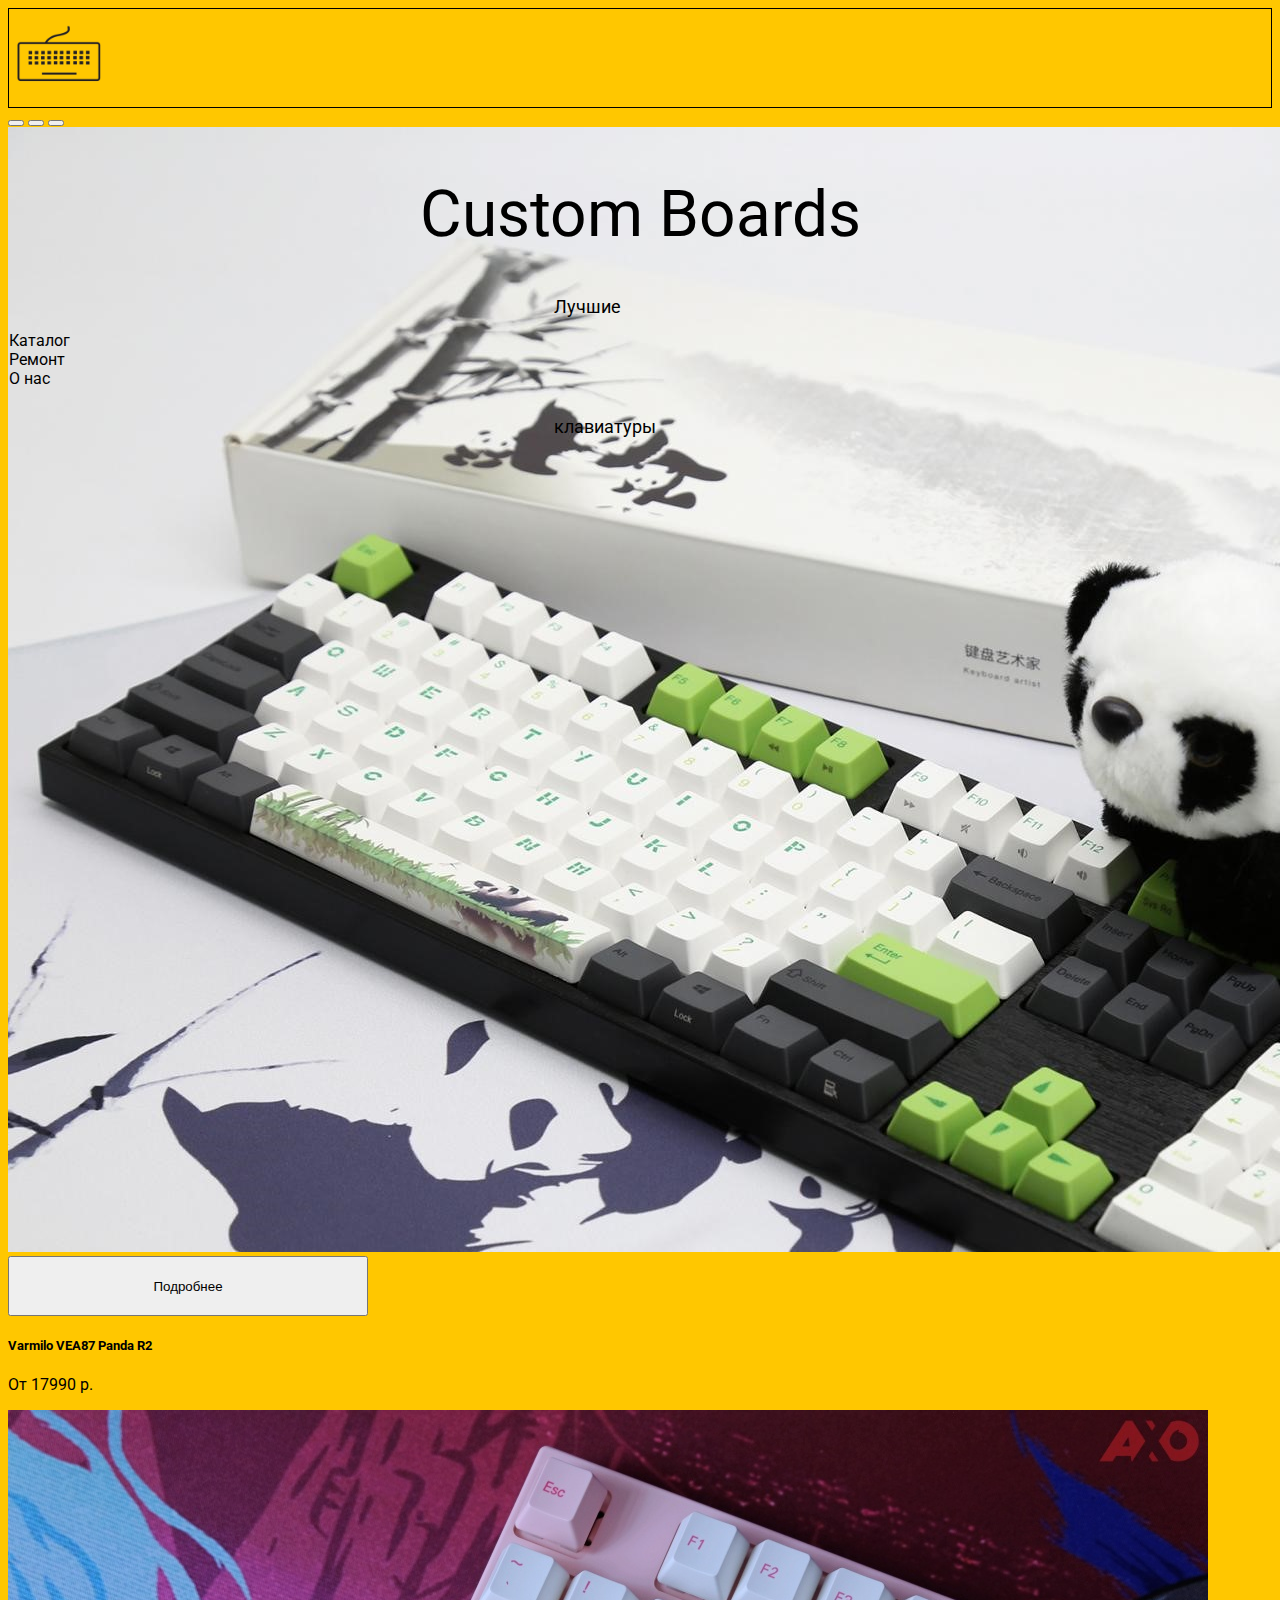
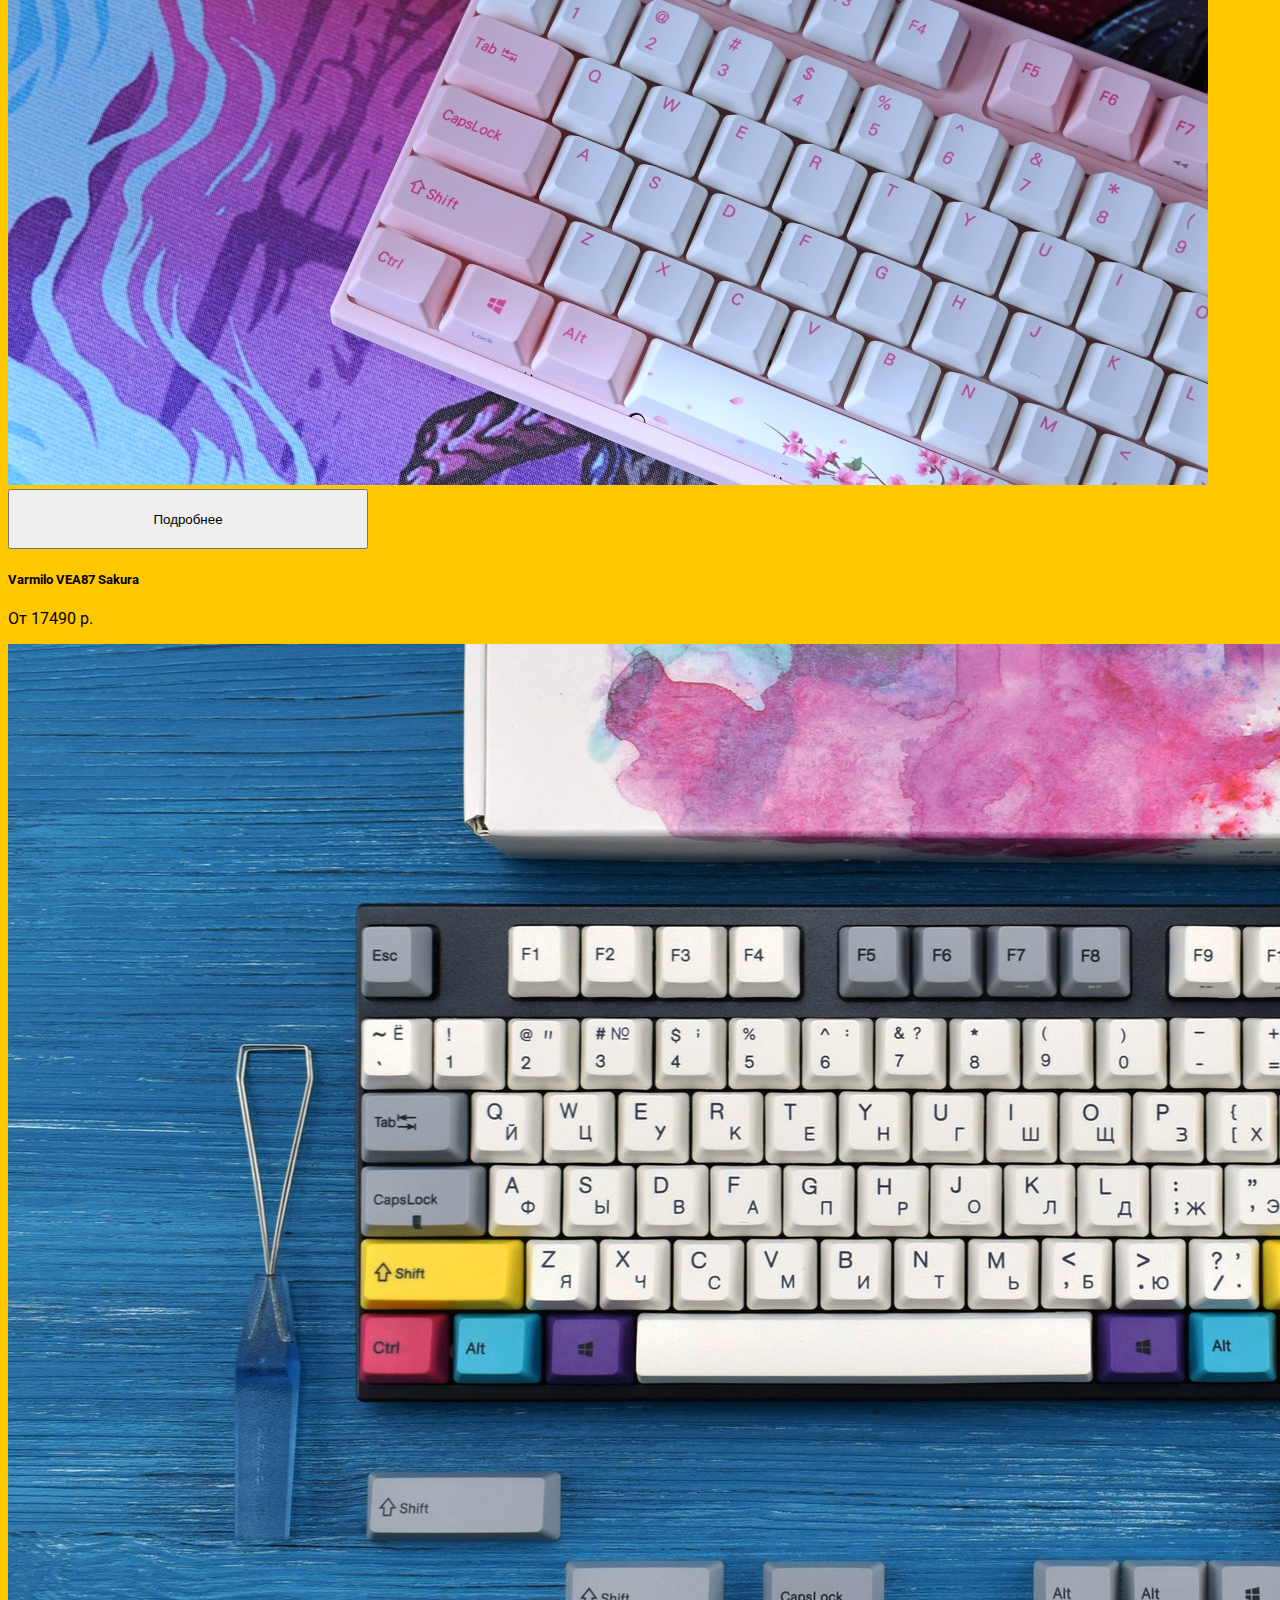
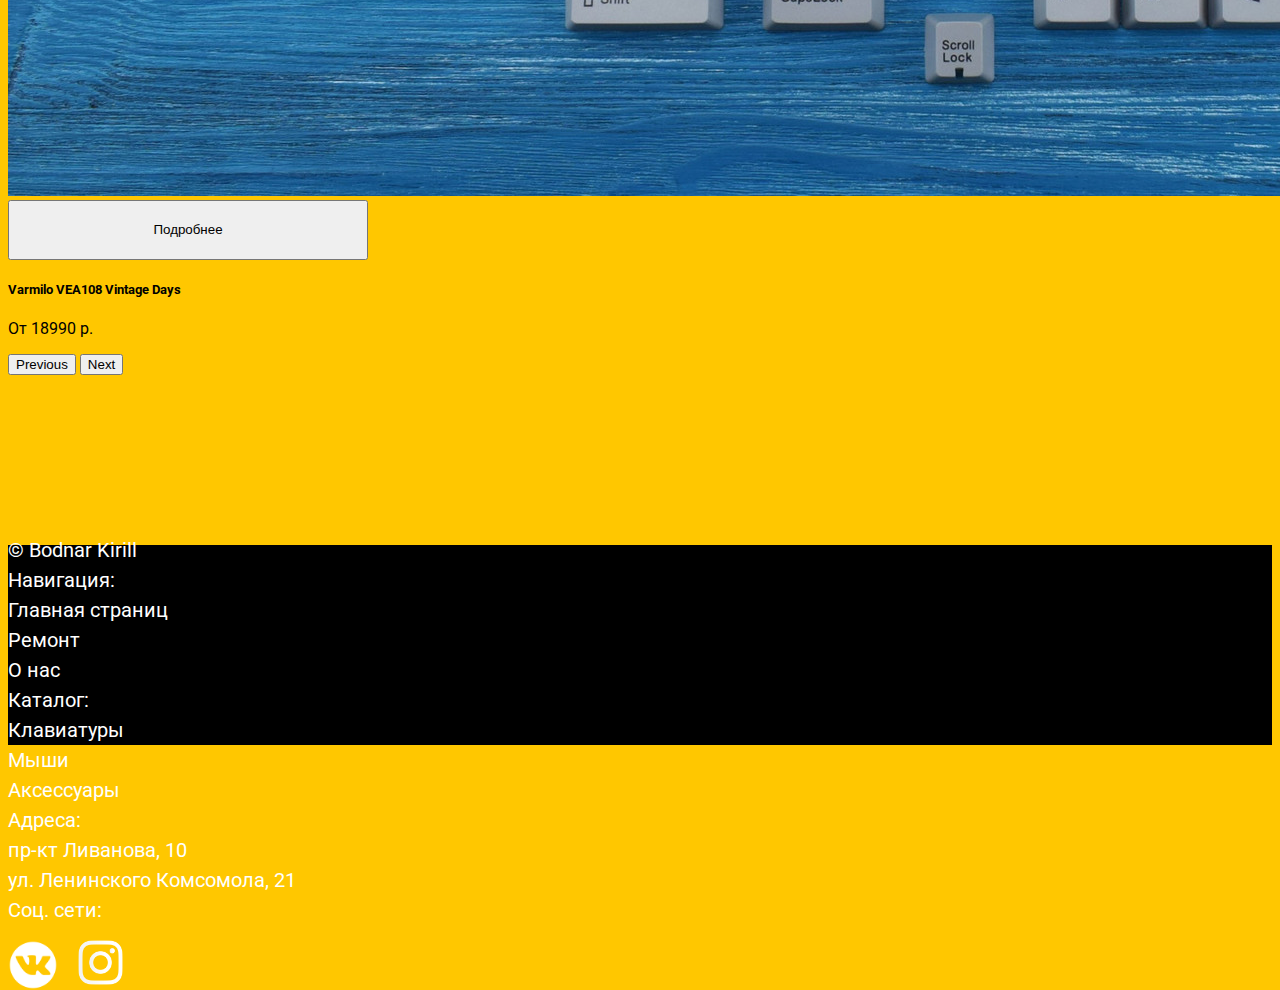
<file: index.html>
<!DOCTYPE html>
<html lang="en">
<head>
    <link href='https://fonts.googleapis.com/css?family=Roboto:400,700,400italic,700italic' rel='stylesheet' type='text/css'>
    <meta charset="UTF-8">
    <meta http-equiv="X-UA-Compatible" content="IE=edge">
    <meta name="viewport" content="width=device-width, initial-scale=1.0">
    <title>Document</title>
    <link rel="stylesheet" href="style.css">
    <link href="https://cdn.jsdelivr.net/npm/bootstrap@5.1.3/dist/css/bootstrap.min.css" rel="stylesheet" integrity="sha384-1BmE4kWBq78iYhFldvKuhfTAU6auU8tT94WrHftjDbrCEXSU1oBoqyl2QvZ6jIW3" crossorigin="anonymous">
    <script src="https://cdn.jsdelivr.net/npm/bootstrap@5.1.3/dist/js/bootstrap.bundle.min.js" integrity="sha384-ka7Sk0Gln4gmtz2MlQnikT1wXgYsOg+OMhuP+IlRH9sENBO0LRn5q+8nbTov4+1p" crossorigin="anonymous"></script>
</head>
<header>
  <div class="container-fluid" id="hea">
    <div class="row">
      <div class="col-1">
        <img src="/images/icona-tastiera-removebg-preview.png" class="img" id="Mainicon">
      </div>
      <div class="col-4">
        <p class="text-start" id="maint"><a href="index.html">Custom Boards</p></a>
        <p class="text" id="subt"><a>Лучшие клавиатуры</a></p>
      </div>
      <div class="col-5" id="navbuts">
        <a href="katalog.html"><div class="btn btn-dark" >Каталог</div></a>
        <a href="remont.html"><div class="btn btn-dark">Ремонт</div></a>
        <div class="btn btn-dark">О нас</div>
      </div>
      <div class="col-1">
        
      </div>
      <div class="col-1">
        <div class="text float-start" id="summa">0 р.</div>
        <img src="/images/download-removebg-preview.png" class="float-end" id="koricon">
      </div>
    </div>
  </div>
</header>
<body>
  <div id="carouselExampleCaptions" class="carousel slide" data-bs-ride="carousel">
    <div class="carousel-indicators">
      <button type="button" data-bs-target="#carouselExampleCaptions" data-bs-slide-to="0" class="active" aria-current="true" aria-label="Slide 1"></button>
      <button type="button" data-bs-target="#carouselExampleCaptions" data-bs-slide-to="1" aria-label="Slide 2"></button>
      <button type="button" data-bs-target="#carouselExampleCaptions" data-bs-slide-to="2" aria-label="Slide 3"></button>
    </div>
    <div class="carousel-inner">
      <div class="carousel-item active">
        <img src="/images/large_VA108ML2WLLPaNDu_main.jpg" class="d-block w-100" alt="...">
        <div class="carousel-caption d-none d-md-block">
          <button type="button" class="btn btn-primary" id="podr">Подробнее</button>
          <h5>Varmilo VEA87 Panda R2</h5>
          <p>От 17990 р.</p>
        </div>
      </div>
      <div class="carousel-item">
        <img src="/images/Varmilo-Sakura-TKL-003.jpg" class="d-block w-100" alt="...">
        <div class="carousel-caption d-none d-md-block">
          <button type="button" class="btn btn-primary" id="podr">Подробнее</button>
          <h5>Varmilo VEA87 Sakura</h5>
          <p>От 17490 р.</p>
        </div>
      </div>
      <div class="carousel-item">
        <img src="/images/vint.jpg" class="d-block w-100" alt="...">
        <div class="carousel-caption d-none d-md-block">
          <button type="button" class="btn btn-primary" id="podr">Подробнее</button>
          <h5>Varmilo VEA108 Vintage Days</h5>
          <p>От 18990 р.</p>
        </div>
      </div>
    </div>
    <button class="carousel-control-prev" type="button" data-bs-target="#carouselExampleCaptions" data-bs-slide="prev">
      <span class="carousel-control-prev-icon" aria-hidden="true"></span>
      <span class="visually-hidden">Previous</span>
    </button>
    <button class="carousel-control-next" type="button" data-bs-target="#carouselExampleCaptions" data-bs-slide="next">
      <span class="carousel-control-next-icon" aria-hidden="true"></span>
      <span class="visually-hidden">Next</span>
    </button>
  </div>
        

  <footer>
    <div class="container-fluid"></div>
      <div class="row" id="foober">
        <div class="col-1">
          <p id="copyright">
            © Bodnar Kirill
          </p>
        </div>
        <div class="col-3" id="navw">
          <p>Навигация:</p>
          <p>Главная страниц</p>
          <p>Ремонт</p>
          <p>О нас</p>
          
        </div>
        <div class="col-3" id="kat">
          <p>Каталог:</p>
          <p>Клавиатуры</p>
          <p>Мыши</p>
          <p>Аксессуары </p>
        </div>
        <div class="col-3" id="adr">
          <p>Адреса:</p>
          <p>пр-кт Ливанова, 10</p>
          <p>ул. Ленинского Комсомола, 21</p>
        </div>
        <div class="col-2" id="socs">
          <p>Соц. сети:</p>
          <p><img src="/images/pngwing.com.png" id="footico"><img src="/images/logo-computer-icons-brand-instagram-logo-53509c4b97064c063ade803c6b5aefe0.png" id="footico2"></p>
        </div>
      </div>
  </footer>
</body>
</html>
</file>
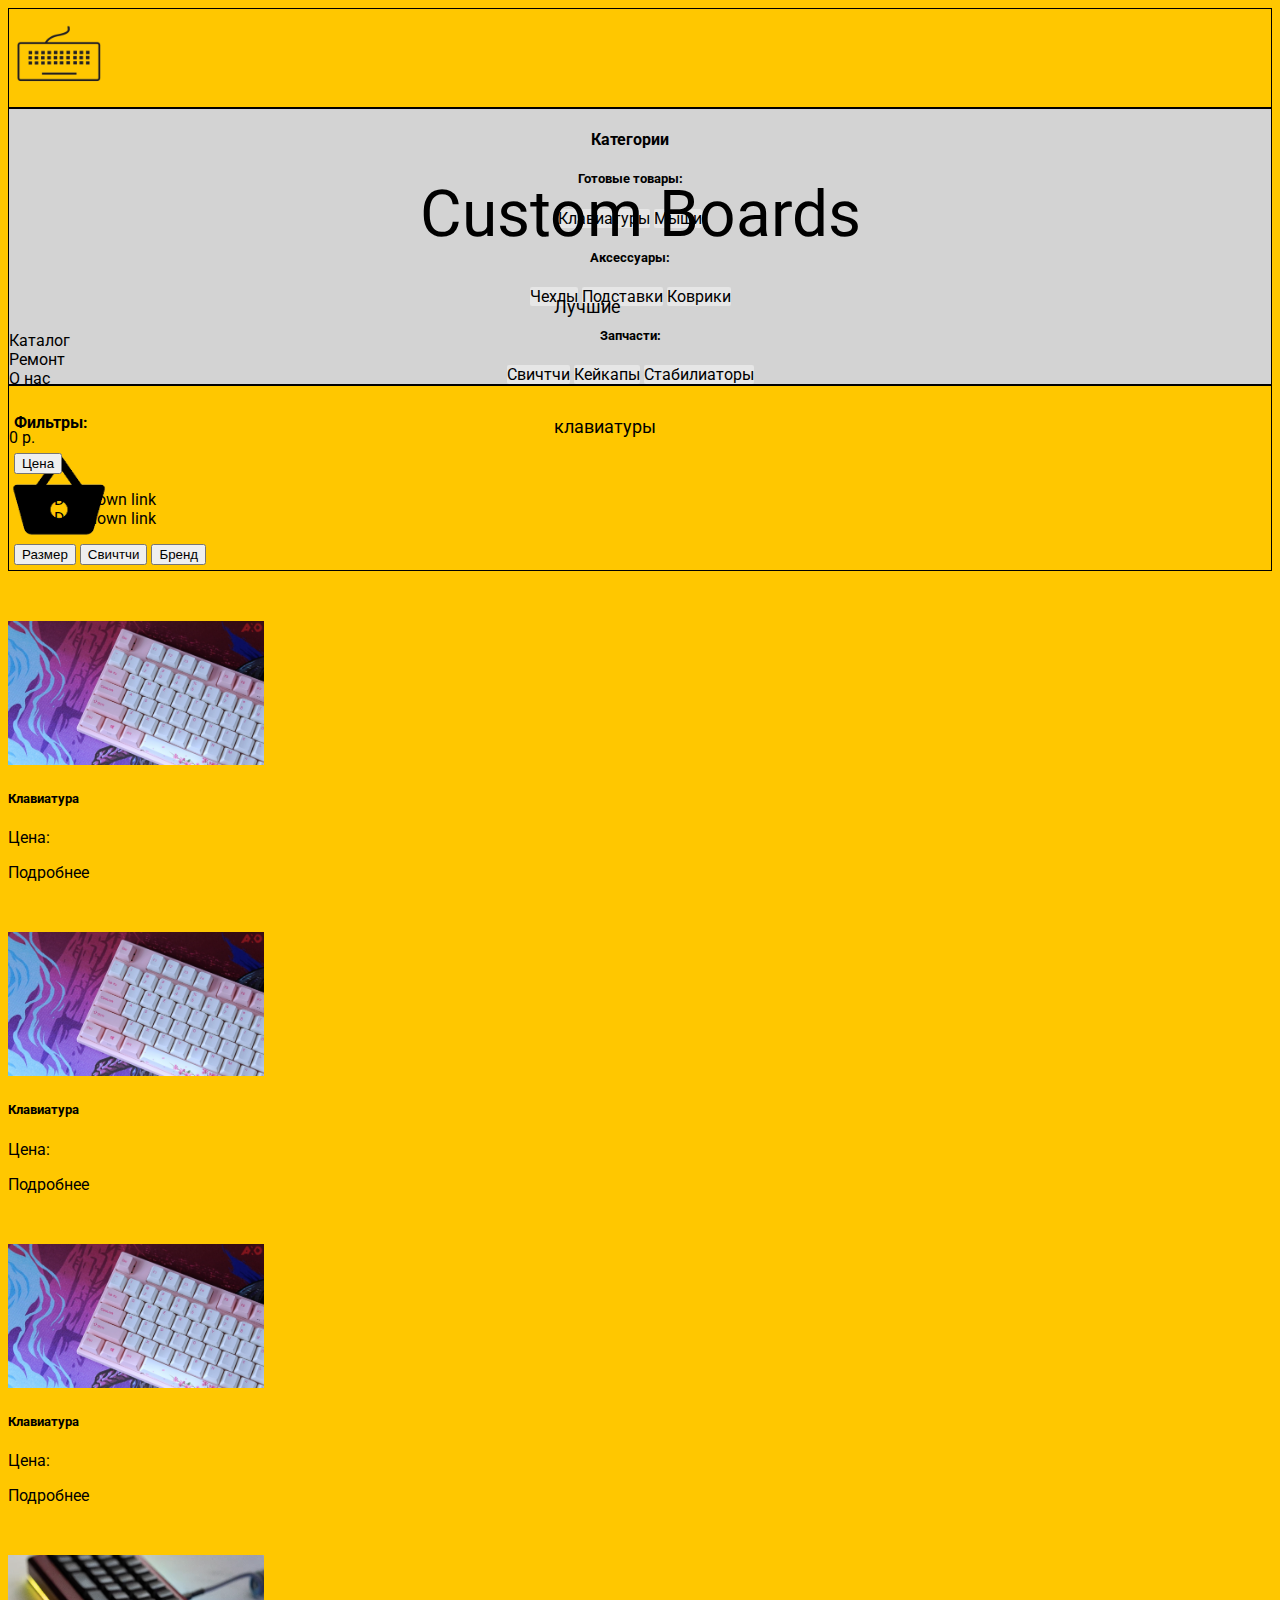
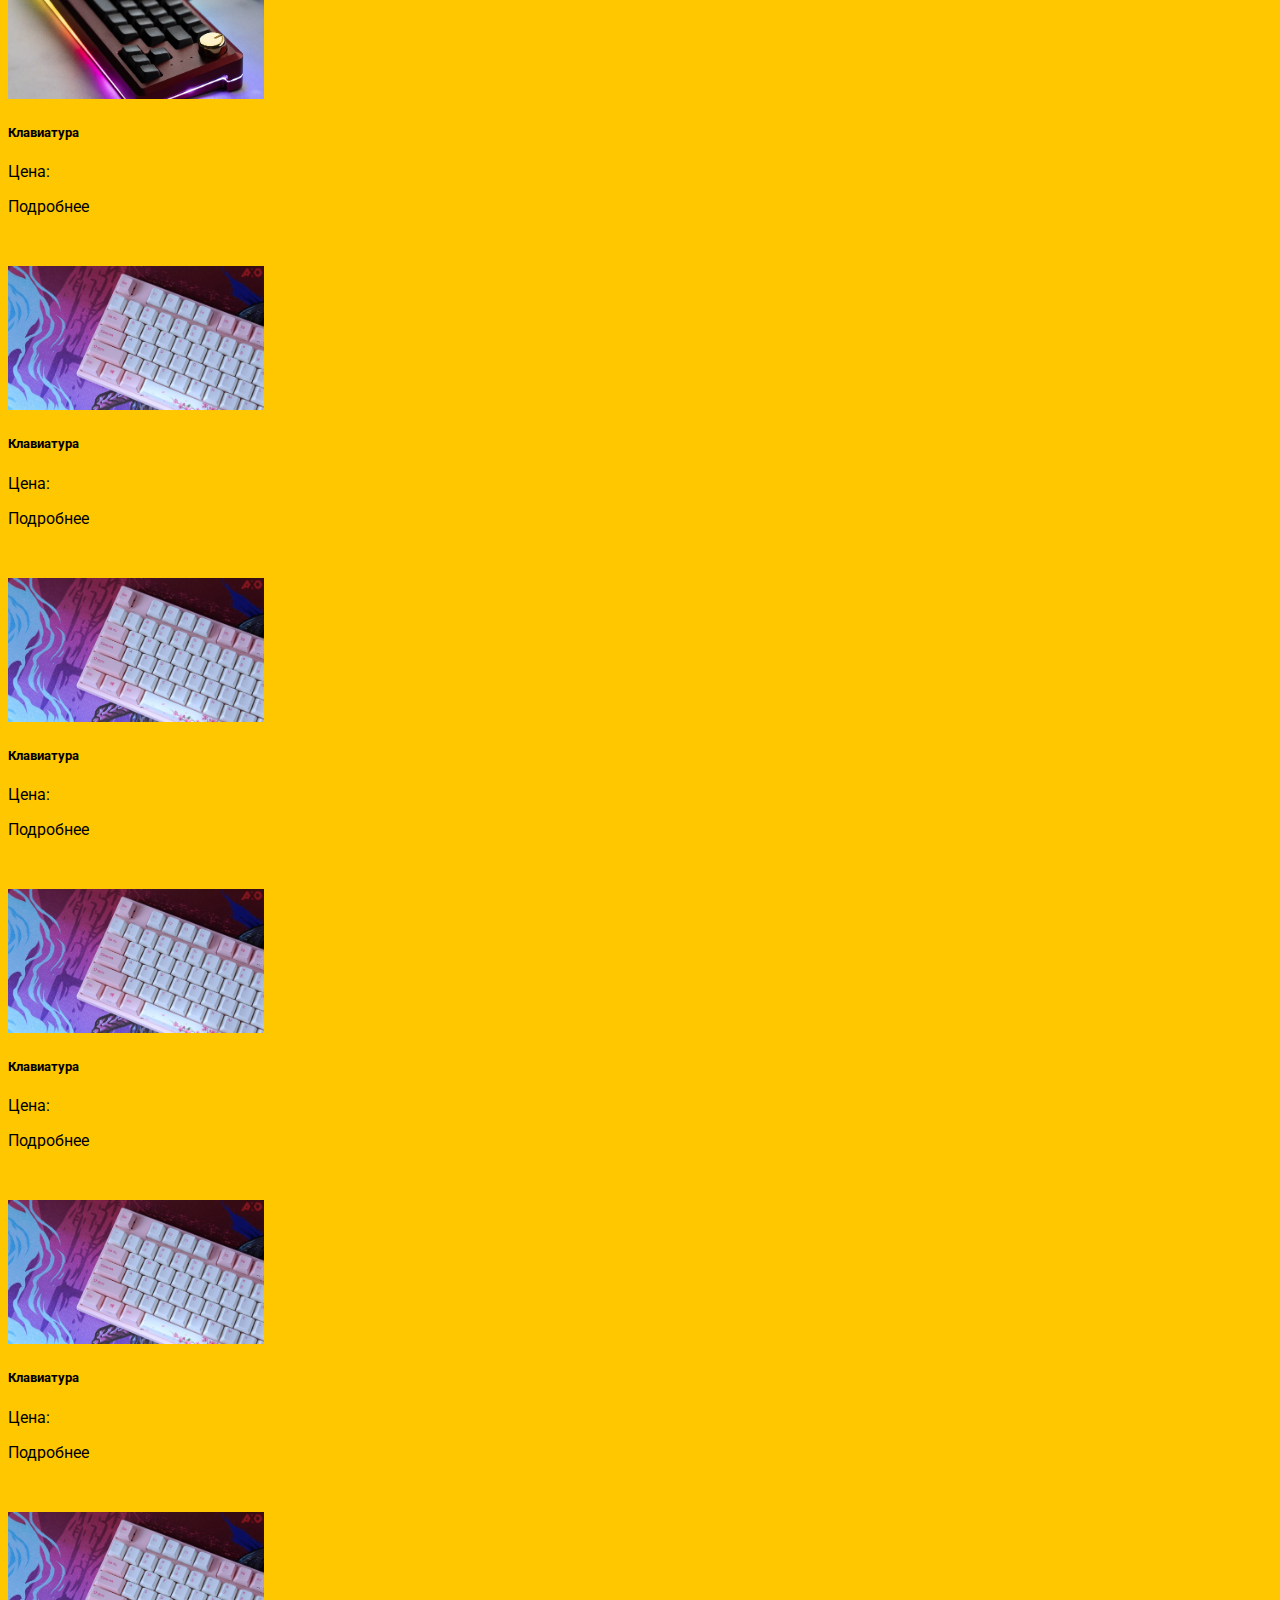
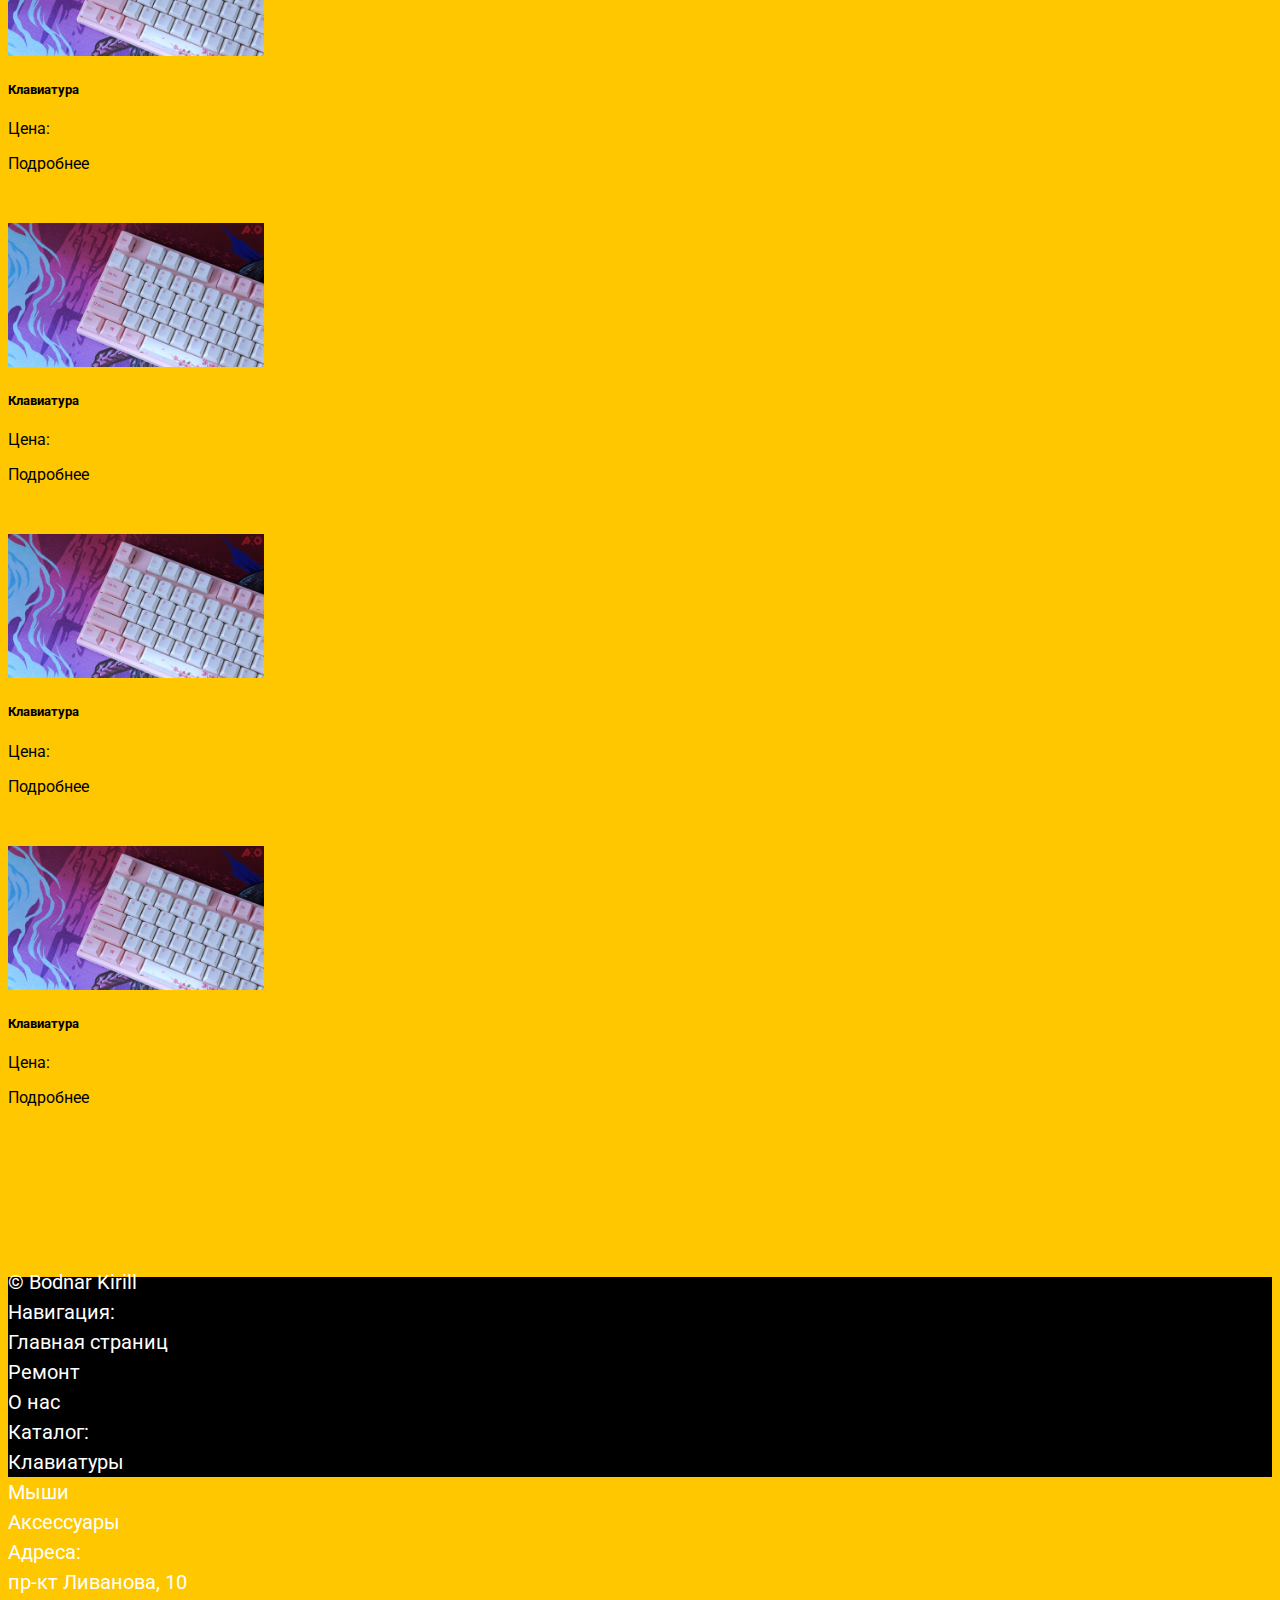
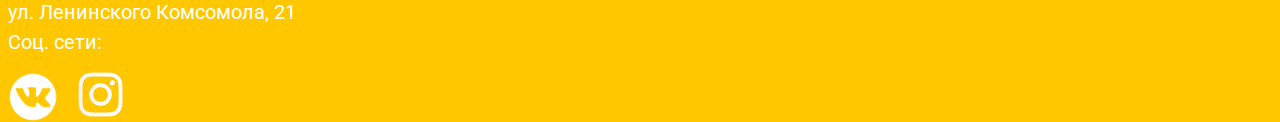
<file: katalog.html>
<!DOCTYPE html>
<html lang="en">
<head>
    <link href='https://fonts.googleapis.com/css?family=Roboto:400,700,400italic,700italic' rel='stylesheet' type='text/css'>
    <meta charset="UTF-8">
    <meta http-equiv="X-UA-Compatible" content="IE=edge">
    <meta name="viewport" content="width=device-width, initial-scale=1.0">
    <title>Document</title>
    <link rel="stylesheet" href="style.css">
    <link href="https://cdn.jsdelivr.net/npm/bootstrap@5.1.3/dist/css/bootstrap.min.css" rel="stylesheet" integrity="sha384-1BmE4kWBq78iYhFldvKuhfTAU6auU8tT94WrHftjDbrCEXSU1oBoqyl2QvZ6jIW3" crossorigin="anonymous">
    <script src="https://cdn.jsdelivr.net/npm/bootstrap@5.1.3/dist/js/bootstrap.bundle.min.js" integrity="sha384-ka7Sk0Gln4gmtz2MlQnikT1wXgYsOg+OMhuP+IlRH9sENBO0LRn5q+8nbTov4+1p" crossorigin="anonymous"></script>
</head>
<body>
    <header>
        <div class="container-fluid" id="hea">
          <div class="row">
              <div class="col-1"><img src="/images/icona-tastiera-removebg-preview.png" class="img" id="Mainicon"></div>
              <div class="col-4">
                <p class="text-start" id="maint"><a href="index.html">Custom Boards</p></a>
              <p class="text" id="subt"><a>Лучшие клавиатуры</a></p>
            </div>
            <div class="col-5" id="navbuts">
              <a href="katalog.html"><div class="btn btn-dark" >Каталог</div></a>
              <a href="remont.html"><div class="btn btn-dark">Ремонт</div></a>
              <div class="btn btn-dark">О нас</div>
            </div>
            <div class="col-1">
              
            </div>
            <div class="col-1">
              <div class="text float-start" id="summa">0 р.</div>
              <img src="/images/download-removebg-preview.png" class="float-end" id="koricon">
            </div>
            </div>
          </div>
    </header>
    <div class="container-fluid" id="katsitems">
      <div class="row">
        <div class="col-2" id="kats">
          <div class="list-group" id="azaz">
            <h4>Категории</h4>
            <h5>Готовые товары:</h5>
            <a href="#" class="list-group-item">Клавиатуры</a>
            <a href="#" class="list-group-item">Мыши</a>
            <h5>Аксессуары:</h5>
            <a href="#" class="list-group-item">Чехлы</a>
            <a href="#" class="list-group-item">Подставки</a>
            <a href="#" class="list-group-item">Коврики</a>
            <h5>Запчасти:</h5>
            <a href="#" class="list-group-item">Свичтчи</a>
            <a href="#" class="list-group-item">Кейкапы</a>
            <a href="#" class="list-group-item">Стабилиаторы</a>
          </div>
        </div>
        <div class="col-10">
          <div class="container-fluid" id="filt">
            <div class="row" >
              <div class="col-1"><h4>Фильтры:</h4></div>
              <div class="col-4"><button id="btnGroupDrop1" type="button" class="btn btn-dark dropdown-toggle" data-bs-toggle="dropdown" aria-expanded="false">
                Цена
              </button>
              <ul class="dropdown-menu" aria-labelledby="btnGroupDrop1">
                <li><a class="dropdown-item" href="#">Dropdown link</a></li>
                <li><a class="dropdown-item" href="#">Dropdown link</a></li>
              </ul>
              <button id="btnGroupDrop1" type="button" class="btn btn-dark dropdown-toggle" data-bs-toggle="dropdown" aria-expanded="false">
                Размер
              </button>
              <button id="btnGroupDrop1" type="button" class="btn btn-dark dropdown-toggle" data-bs-toggle="dropdown" aria-expanded="false">
                Свичтчи
              </button>
              <button id="btnGroupDrop1" type="button" class="btn btn-dark dropdown-toggle" data-bs-toggle="dropdown" aria-expanded="false">
                Бренд
              </button></div>
            </div>
          </div>
          <div class="row" class="cards">
            <div class="col-sm-3">
              <div class="card" style="width: 18rem;">
                <img src="/images/Varmilo-Sakura-TKL-003.jpg" class="card-img-top" alt="...">
                <div class="card-body">
                  <h5 class="card-title">Клавиатура</h5>
                  <p class="card-text">Цена:</p>
                  <a href="#" class="btn btn-primary">Подробнее</a>
                </div>
              </div>
              <div class="card" style="width: 18rem;">
                <img src="/images/Varmilo-Sakura-TKL-003.jpg" class="card-img-top" alt="...">
                <div class="card-body">
                  <h5 class="card-title">Клавиатура</h5>
                  <p class="card-text">Цена:</p>
                  <a href="#" class="btn btn-primary">Подробнее</a>
                </div>
              </div>
              <div class="card" style="width: 18rem;">
                <img src="/images/Varmilo-Sakura-TKL-003.jpg" class="card-img-top" alt="...">
                <div class="card-body">
                  <h5 class="card-title">Клавиатура</h5>
                  <p class="card-text">Цена:</p>
                  <a href="#" class="btn btn-primary">Подробнее</a>
                </div>
              </div>
            </div>
            <div class="col-sm-3">
              <div class="card" style="width: 18rem;">
                <img src="/images/feature-coolest-mechanical-keyboards.avif" class="card-img-top" alt="...">
                <div class="card-body">
                  <h5 class="card-title">Клавиатура</h5>
                  <p class="card-text">Цена:</p>
                  <a href="#" class="btn btn-primary">Подробнее</a>
                </div>
              </div>
              <div class="card" style="width: 18rem;">
                <img src="/images/Varmilo-Sakura-TKL-003.jpg" class="card-img-top" alt="...">
                <div class="card-body">
                  <h5 class="card-title">Клавиатура</h5>
                  <p class="card-text">Цена:</p>
                  <a href="#" class="btn btn-primary">Подробнее</a>
                </div>
              </div>
              <div class="card" style="width: 18rem;">
                <img src="/images/Varmilo-Sakura-TKL-003.jpg" class="card-img-top" alt="...">
                <div class="card-body">
                  <h5 class="card-title">Клавиатура</h5>
                  <p class="card-text">Цена:</p>
                  <a href="#" class="btn btn-primary">Подробнее</a>
                </div>
              </div>
            </div>
            <div class="col-sm-3">
              <div class="card" style="width: 18rem;">
                <img src="/images/Varmilo-Sakura-TKL-003.jpg" class="card-img-top" alt="...">
                <div class="card-body">
                  <h5 class="card-title">Клавиатура</h5>
                  <p class="card-text">Цена:</p>
                  <a href="#" class="btn btn-primary">Подробнее</a>
                </div>
              </div>
              <div class="card" style="width: 18rem;">
                <img src="/images/Varmilo-Sakura-TKL-003.jpg" class="card-img-top" alt="...">
                <div class="card-body">
                  <h5 class="card-title">Клавиатура</h5>
                  <p class="card-text">Цена:</p>
                  <a href="#" class="btn btn-primary">Подробнее</a>
                </div>
              </div>
              <div class="card" style="width: 18rem;">
                <img src="/images/Varmilo-Sakura-TKL-003.jpg" class="card-img-top" alt="...">
                <div class="card-body">
                  <h5 class="card-title">Клавиатура</h5>
                  <p class="card-text">Цена:</p>
                  <a href="#" class="btn btn-primary">Подробнее</a>
                </div>
              </div>
            </div>
            <div class="col-sm-3">
              <div class="card" style="width: 18rem;">
                <img src="/images/Varmilo-Sakura-TKL-003.jpg" class="card-img-top" alt="...">
                <div class="card-body">
                  <h5 class="card-title">Клавиатура</h5>
                  <p class="card-text">Цена:</p>
                  <a href="#" class="btn btn-primary">Подробнее</a>
                </div>
              </div>
              <div class="card" style="width: 18rem;">
                <img src="/images/Varmilo-Sakura-TKL-003.jpg" class="card-img-top" alt="...">
                <div class="card-body">
                  <h5 class="card-title">Клавиатура</h5>
                  <p class="card-text">Цена:</p>
                  <a href="#" class="btn btn-primary">Подробнее</a>
                </div>
              </div>
              <div class="card" style="width: 18rem;">
                <img src="/images/Varmilo-Sakura-TKL-003.jpg" class="card-img-top" alt="...">
                <div class="card-body">
                  <h5 class="card-title">Клавиатура</h5>
                  <p class="card-text">Цена:</p>
                  <a href="#" class="btn btn-primary">Подробнее</a>
                </div>
              </div>
            </div>
            
          </div>
        </div>
      </div>
    </div>

    <footer>
      <div class="container-fluid"></div>
        <div class="row" id="foober">
          <div class="col-1">
            <p id="copyright">
              © Bodnar Kirill
            </p>
          </div>
          <div class="col-3" id="navw">
            <p>Навигация:</p>
            <p>Главная страниц</p>
            <p>Ремонт</p>
            <p>О нас</p>
            
          </div>
          <div class="col-3" id="kat">
            <p>Каталог:</p>
            <p>Клавиатуры</p>
            <p>Мыши</p>
            <p>Аксессуары </p>
          </div>
          <div class="col-3" id="adr">
            <p>Адреса:</p>
            <p>пр-кт Ливанова, 10</p>
            <p>ул. Ленинского Комсомола, 21</p>
          </div>
          <div class="col-2" id="socs">
            <p>Соц. сети:</p>
            <p><img src="/images/pngwing.com.png" id="footico"><img src="/images/logo-computer-icons-brand-instagram-logo-53509c4b97064c063ade803c6b5aefe0.png" id="footico2"></p>
          </div>
        </div>
      </footer>
</body>
</html>
</file>
<file: style.css>
header {

    height: 100px;
    background: #FFC700;
    border: 1px solid #000000;
    box-sizing: border-box;

}

#navbuts {

    position: relative;
    padding-top: 30px;

}


#maint {

    position: relative;
    width: 441px;
    height: 21px;
    margin-left: auto;
    margin-right: auto;
    font-family: 'Roboto';
    font-style: normal;
    font-weight: 400;
    font-size: 64px;

}

#subt {

    position:relative;
    width: 172px;
    height: 21px;
    margin-left: auto;
    margin-right: auto;
    bottom: 15px;
    font-family: 'Roboto';
    font-style: normal;
    font-weight: 400;
    font-size: 18px;
    line-height: 120px;

}

#Mainicon {

    position: relative;
    width: 100px;
    height: 100px;

}

#podr {

    width: 360px;
    height: 60px;

}

footer {

    height: 200px;
    background: #000000;
    font-family: 'Roboto';
    font-style: normal;
    font-weight: 400;
    font-size: 20px;
    line-height: 10px;
    color: white;

}

#koricon {

    
    width: 100px;
    height: 100px;
    
    
}

#summa {

    
    padding-top: 40px;
    font-family: 'Roboto';
    font-style: normal;

}

#navw, #kat, #adr, #socs {

    margin-top: 15px;

}

#copyright {

    margin-top: 170px;
    margin-bottom: 0px;

}

body {

    font-family: 'Roboto';
    font-style: normal;
    background-color: #FFC700;

}

#hea {

    height: 100px;

}

a {

    text-decoration: none;
    color: #000000;

}
#footico {
    
    width: 50px;
    height: 50px;

}

#footico2 {
    width: 85px;
    height: 55px;
}

#azaz {

    background-color: lightgrey;
    padding-right: 20px;
    box-sizing: unset;
    text-align: center;
    
}

a.list-group-item {
    background: #E6E6E6;
    text-align: left;
    border-radius: 2px;
}

#kats {
    background-color: lightgrey;
    border: 1px;
    border-style: solid;
}

#katsitems {
    background-color: #FFC700;
}

.card {
    margin-top: 50px;
}

.card-img-top {
    height: 144px;
    width: 256px;
}

#filt {
    border: 1px;
    border-color: #000000;
    box-sizing: border-box;
    padding: 5px;
    position: relative;
    border-style: solid;
    
}
a, a:active, a:link, a:visited {
    text-decoration: none;
    outline: none;
    color: #000000;
}

a:hover {
    color: #07df00;
}

#rem {
    text-align: center;
}

#remont {
    background: #FFC700;
}

#otpr {
    margin-top: 20px;
}

#myInput {
    background-image: url('/css/searchicon.png'); /* Add a search icon to input */
    background-position: 10px 12px; /* Position the search icon */
    background-repeat: no-repeat; /* Do not repeat the icon image */
    width: 100%; /* Full-width */
    font-size: 16px; /* Increase font-size */
    padding: 12px 20px 12px 40px; /* Add some padding */
    border: 1px solid #ddd; /* Add a grey border */
    margin-bottom: 12px; /* Add some space below the input */
}

#myUL {
    /* Remove default list styling */
    list-style-type: none;
    padding: 0;
    margin: 0;
}
</file>
